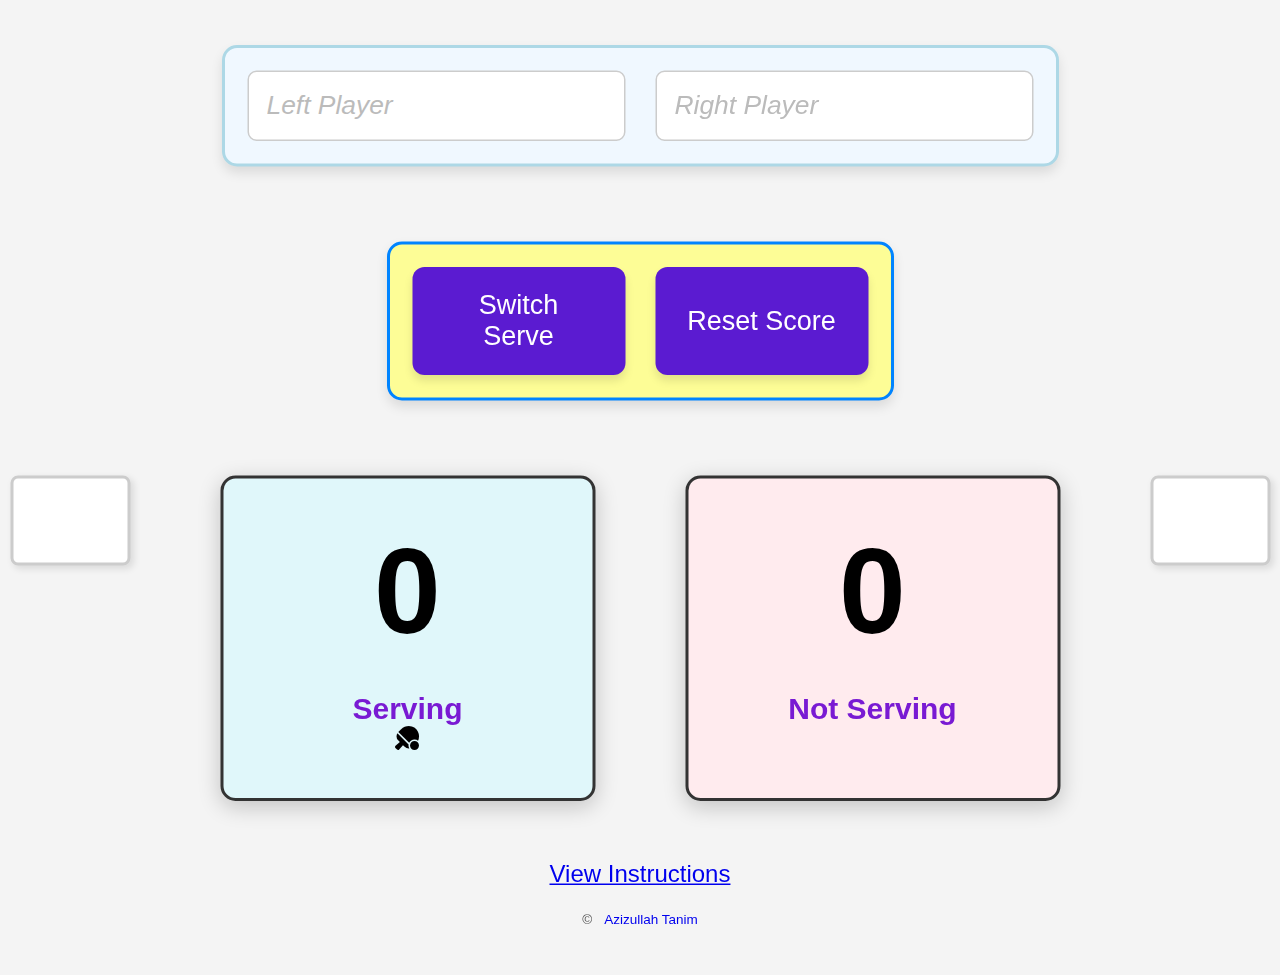
<file: index.html>
<!DOCTYPE html>
<html lang="en">

<head>
    <meta charset="UTF-8">
    <meta name="viewport" content="width=device-width, initial-scale=1.0">
    <title>Table Tennis Scoreboard</title>
    <link href="https://cdnjs.cloudflare.com/ajax/libs/font-awesome/6.0.0-beta3/css/all.min.css" rel="stylesheet">
    <link rel="stylesheet" href="styles.css">
</head>

<body>
    <div class="player-names">
        <input type="text" id="leftPlayerName" placeholder="Left Player">
        <input type="text" id="rightPlayerName" placeholder="Right Player">
    </div>
    <div class="controls">
        <button id="switchServeButton" class="control-button">Switch Serve</button>
        <button id="resetBtn" class="control-button">Reset Score</button>
    </div>
    <div class="scoreboard">
        <input type="text" id="leftPlayerVictoryCount">
        <div class="score-box left">
            <h1 id="leftScore">0</h1>
            <div class="serve-status" id="leftServeStatus">Serving</div>
            <i id="left-tt-icon" class="fas fa-table-tennis"></i>
        </div>
        <div class="score-box right">
            <h1 id="rightScore">0</h1>
            <div class="serve-status" id="rightServeStatus">Not Serving</div>
            <i id="right-tt-icon" class="fas fa-table-tennis"></i>
        </div>
        <input type="text" id="rightPlayerVictoryCount">
    </div>
    <div id="winModal" class="modal">
        <div class="modal-content">
            <span id="modalMessage" class="modal-message">Player wins!</span>
            <button id="modalCloseButton" class="modal-button">OK</button>
        </div>
    </div>
    <div class="instructions-link">
        <a href="instructions.html">View Instructions</a>
    </div>
    <footer class="credit-section">
        &copy
        <a href="https://github.com/tanim913">
            <span>Azizullah Tanim</span>
        </a>
    </footer>
    <script src="script.js"></script>
</body>

</html>
</file>
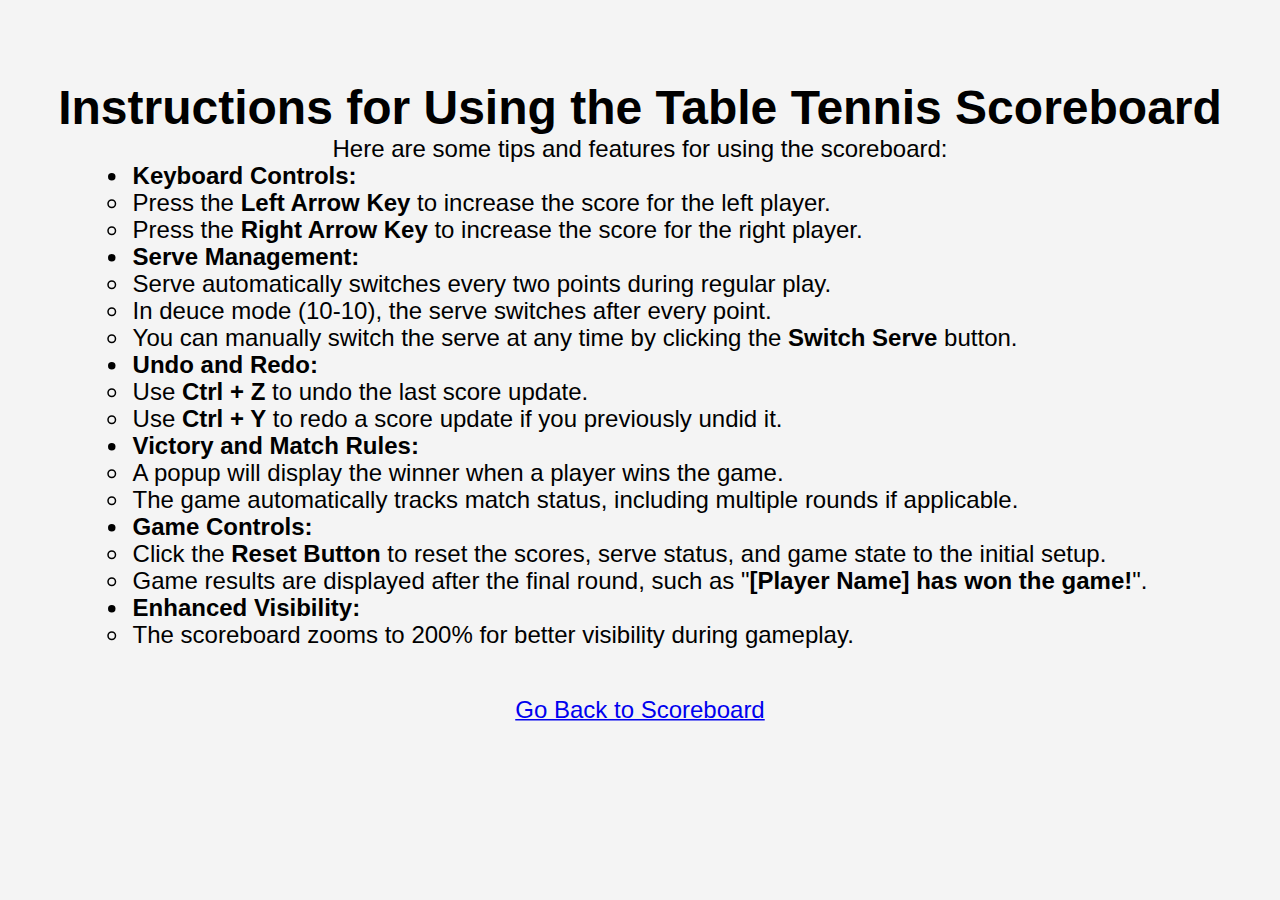
<file: instructions.html>
<!DOCTYPE html>
<html lang="en">

<head>
    <meta charset="UTF-8">
    <meta name="viewport" content="width=device-width, initial-scale=1.0">
    <title>Instructions</title>
    <link rel="stylesheet" href="styles.css">
</head>

<body class="instructions_body">
    <h1>Instructions for Using the Table Tennis Scoreboard</h1>
    <p>Here are some tips and features for using the scoreboard:</p>
    <ul>
        <li><strong>Keyboard Controls:</strong></li>
        <ul>
            <li>Press the <strong>Left Arrow Key</strong> to increase the score for the left player.</li>
            <li>Press the <strong>Right Arrow Key</strong> to increase the score for the right player.</li>
        </ul>
        <li><strong>Serve Management:</strong></li>
        <ul>
            <li>Serve automatically switches every two points during regular play.</li>
            <li>In deuce mode (10-10), the serve switches after every point.</li>
            <li>You can manually switch the serve at any time by clicking the <strong>Switch Serve</strong> button.</li>
        </ul>
        <li><strong>Undo and Redo:</strong></li>
        <ul>
            <li>Use <strong>Ctrl + Z</strong> to undo the last score update.</li>
            <li>Use <strong>Ctrl + Y</strong> to redo a score update if you previously undid it.</li>
        </ul>
        <li><strong>Victory and Match Rules:</strong></li>
        <ul>
            <li>A popup will display the winner when a player wins the game.</li>
            <li>The game automatically tracks match status, including multiple rounds if applicable.</li>
        </ul>
        <li><strong>Game Controls:</strong></li>
        <ul>
            <li>Click the <strong>Reset Button</strong> to reset the scores, serve status, and game state to the initial setup.</li>
            <li>Game results are displayed after the final round, such as "<strong>[Player Name] has won the game!</strong>".</li>
        </ul>
        <li><strong>Enhanced Visibility:</strong></li>
        <ul>
            <li>The scoreboard zooms to 200% for better visibility during gameplay.</li>
        </ul>
    </ul>
    <a class="go_back" href="index.html">Go Back to Scoreboard</a>
</body>

</html>
</file>
<file: styles.css>
/* Basic Reset */
* {
    margin: 0;
    padding: 0;
    box-sizing: border-box;
}

/* Body and Layout */
body {
    font-family: Arial, sans-serif;
    background-color: #f4f4f4;
    display: flex;
    flex-direction: column;
    align-items: center;
    justify-content: center;
    transform: scale(1.5);
    transform-origin: top left;
    width: calc(100% / 1.5);
}

.player-names{
    display: flex;
    justify-content: center;
    gap: 20px;
    margin-bottom: 20px;
}
/* Controls Section */
.controls {
    display: flex;
    justify-content: center;
    gap: 20px;
    margin-top: -3rem;
}

.control-button {
    margin-top:0;
    padding: 12px 24px; 
    font-size: 20px;
    background-color: #4CAF50;
    color: white;
    border: none;
    border-radius: 5px;
    cursor: pointer;
    transition: background-color 0.3s;
}

.control-button:hover {
    background-color: #45a049;
}


.scoreboard {
    display: flex;
    gap: 60px;
    margin-top: 30px; 
}

.score-box {
    background-color: #fff;
    border: 2px solid #333;
    padding: 30px;
    text-align: center;
    border-radius: 10px;
    width: 250px; 
    box-shadow: 0 4px 15px rgba(0, 0, 0, 0.2); 
}

.score-box h1 {
    font-size: 80px; /* Increase font size */
    margin-bottom: 20px; /* Increase margin */
}

.serve-indicator {
    font-size: 24px;
    margin-bottom: 10px;
    display: block;
}

.serve-status {
    font-size: 20px; 
    color: #791ad3;
    font-weight: bold;
}

.left {
    background-color: #e0f7fa;
}

.right {
    background-color: #ffebee;
}

/* Modal Styling */
.modal {
    display: none; 
    position: fixed;
    z-index: 1;
    left: 0;
    top: 0;
    width: 100%;
    height: 146%;
    background-color: rgba(0, 0, 0, 0.4);
    overflow: auto; 
    padding-top: 60px;
}

.modal-content {
    background-color: white;
    margin: 5% auto;
    padding: 30px; 
    border-radius: 10px;
    width: 350px;
    text-align: center;
}

.modal-message {
    font-size: 24px; 
    margin-bottom: 20px;
}

.modal-button {
    padding: 12px 24px;
    font-size: 18px; 
    background-color: #4CAF50;
    color: white;
    border: none;
    border-radius: 5px;
    cursor: pointer;
    transition: background-color 0.3s;
}

.modal-button:hover {
    background-color: #45a049;
}

.d-none {
    display: none;
}

/* Credit Section Styling */
/* Controls Section */
/* Credit Section Styling */
.credit-section {
    display: flex;
    align-items: center;
    justify-content: center;
    margin-top: 1rem;
    margin-bottom:2rem;
    font-size: 9px;
    color: #555;
    gap: 8px;
}

.credit-section i {
    font-size: 18px;
    color: #555;
}

.credit-section a {
    text-decoration: none;
}

.controls {
    display: flex;
    justify-content: space-between; 
    gap: 20px;
    margin: 20px 0;
    padding: 15px; 
    background-color: #fdfd96; 
    border: 2px solid #0084ff; 
    border-radius: 10px;
    box-shadow: 0 4px 8px rgba(0, 0, 0, 0.1); 
    max-width: 600px;
}

.control-button {
    flex: 1; 
    padding: 15px 20px;
    font-size: 18px;
    background-color: #5b1bd1;
    color: white;
    border: none;
    border-radius: 8px; 
    cursor: pointer;
    transition: background-color 0.3s, transform 0.2s; 
    box-shadow: 0 4px 6px rgba(0, 0, 0, 0.1); 
}

.control-button:hover {
    background-color: #34048d;
    transform: translateY(-3px);
}

.control-button:active {
    transform: translateY(2px); 
    background-color: #d84315;
}

.instructions-link{
    margin-top: 2.5rem;
}

.instructions_body{
    margin-top: 5rem;
}
.go_back{
    margin-top: 2rem;
}


/* Player Names Section */
.player-names {
    display: flex;
    justify-content: space-between;
    align-items: center;
    gap: 20px; 
    padding: 15px;
    background-color: #f0f8ff; /* Softer background color */
    border: 2px solid #add8e6; /* Light blue border */
    border-radius: 10px; /* More rounded corners */
    box-shadow: 0 4px 8px rgba(0, 0, 0, 0.1); /* Softer shadow */
    max-width: 600px; /* Adjust container width */
    margin: 30px 0; /* Increase vertical margin */
}

.player-names input {
    flex: 1; /* Make inputs take equal space */
    padding: 12px;
    font-size: 1.1rem; /* Slightly larger font */
    border: 1px solid #ccc; /* Subtle border for inputs */
    border-radius: 6px; /* More rounded corners */
    transition: border-color 0.3s, box-shadow 0.3s; /* Smooth interaction effects */
}

.player-names input:focus {
    border-color: #4682b4; /* Highlighted border on focus */
    box-shadow: 0 0 8px rgba(70, 130, 180, 0.5); /* Blue glow on focus */
    outline: none; /* Remove default outline */
}

.player-names input::placeholder {
    color: #bbb; /* Subtle placeholder text color */
    font-style: italic; /* Italicize placeholder */
}


#leftPlayerVictoryCount,
#rightPlayerVictoryCount {
    text-align: center; /* Center the text */
    font-size: 2rem; /* Make the text larger */
    font-weight: bold; /* Make the text bold */
    padding: 10px; /* Add some padding for better appearance */
    border: 2px solid #ccc; /* Add a border */
    border-radius: 5px; /* Round the corners */
    width: 80px; /* Set a fixed width */
    height: 60px; /* Set a fixed width */
    box-shadow: 2px 2px 5px rgba(0, 0, 0, 0.1); /* Add a subtle shadow */
}

@media (max-width: 768px) {
    body {
        transform: scale(1); /* Remove zoom for smaller screens */
        width: 100%; /* Reset width to normal */
        padding: 10px; /* Add some padding for better spacing */
    }

    .player-names {
        flex-direction: column; /* Stack inputs vertically */
        gap: 10px; /* Reduce spacing between inputs */
        padding: 10px; /* Decrease padding */
        max-width: 100%; /* Full width on mobile */
    }

    .player-names input {
        font-size: 1rem; /* Slightly smaller font */
        padding: 8px; /* Decrease padding */
    }

    .controls {
        flex-direction: column; /* Stack buttons vertically */
        gap: 10px; /* Reduce spacing between buttons */
        padding: 10px; /* Decrease padding */
        max-width: 100%; /* Full width on mobile */
    }

    .control-button {
        font-size: 16px; /* Decrease font size */
        padding: 10px 15px; /* Adjust padding */
    }

    .scoreboard {
        flex-direction: column; /* Stack score boxes vertically */
        gap: 20px; /* Reduce gap between score boxes */
        margin-top: 20px; /* Adjust margin */
    }

    .score-box {
        padding: 20px; /* Decrease padding */
        width: auto; /* Adjust width to fit screen */
        font-size: 1rem; /* Adjust font size */
    }

    .score-box h1 {
        font-size: 60px; /* Reduce font size */
    }

    .modal-content {
        width: 90%; /* Full width for smaller screens */
        padding: 20px; /* Adjust padding */
    }

    .modal-message {
        font-size: 20px; /* Adjust font size */
    }

    .modal-button {
        font-size: 16px; /* Reduce font size */
        padding: 10px 15px; /* Adjust padding */
    }

    .credit-section {
        font-size: 8px; /* Smaller font for credits */
        gap: 5px; /* Adjust spacing */
    }

    .instructions-link {
        margin-top: 2rem;
    }

    .instructions_body {
        margin-top: 3rem;
    }

    .go_back {
        margin-top: 1.5rem;
    }
}
</file>
